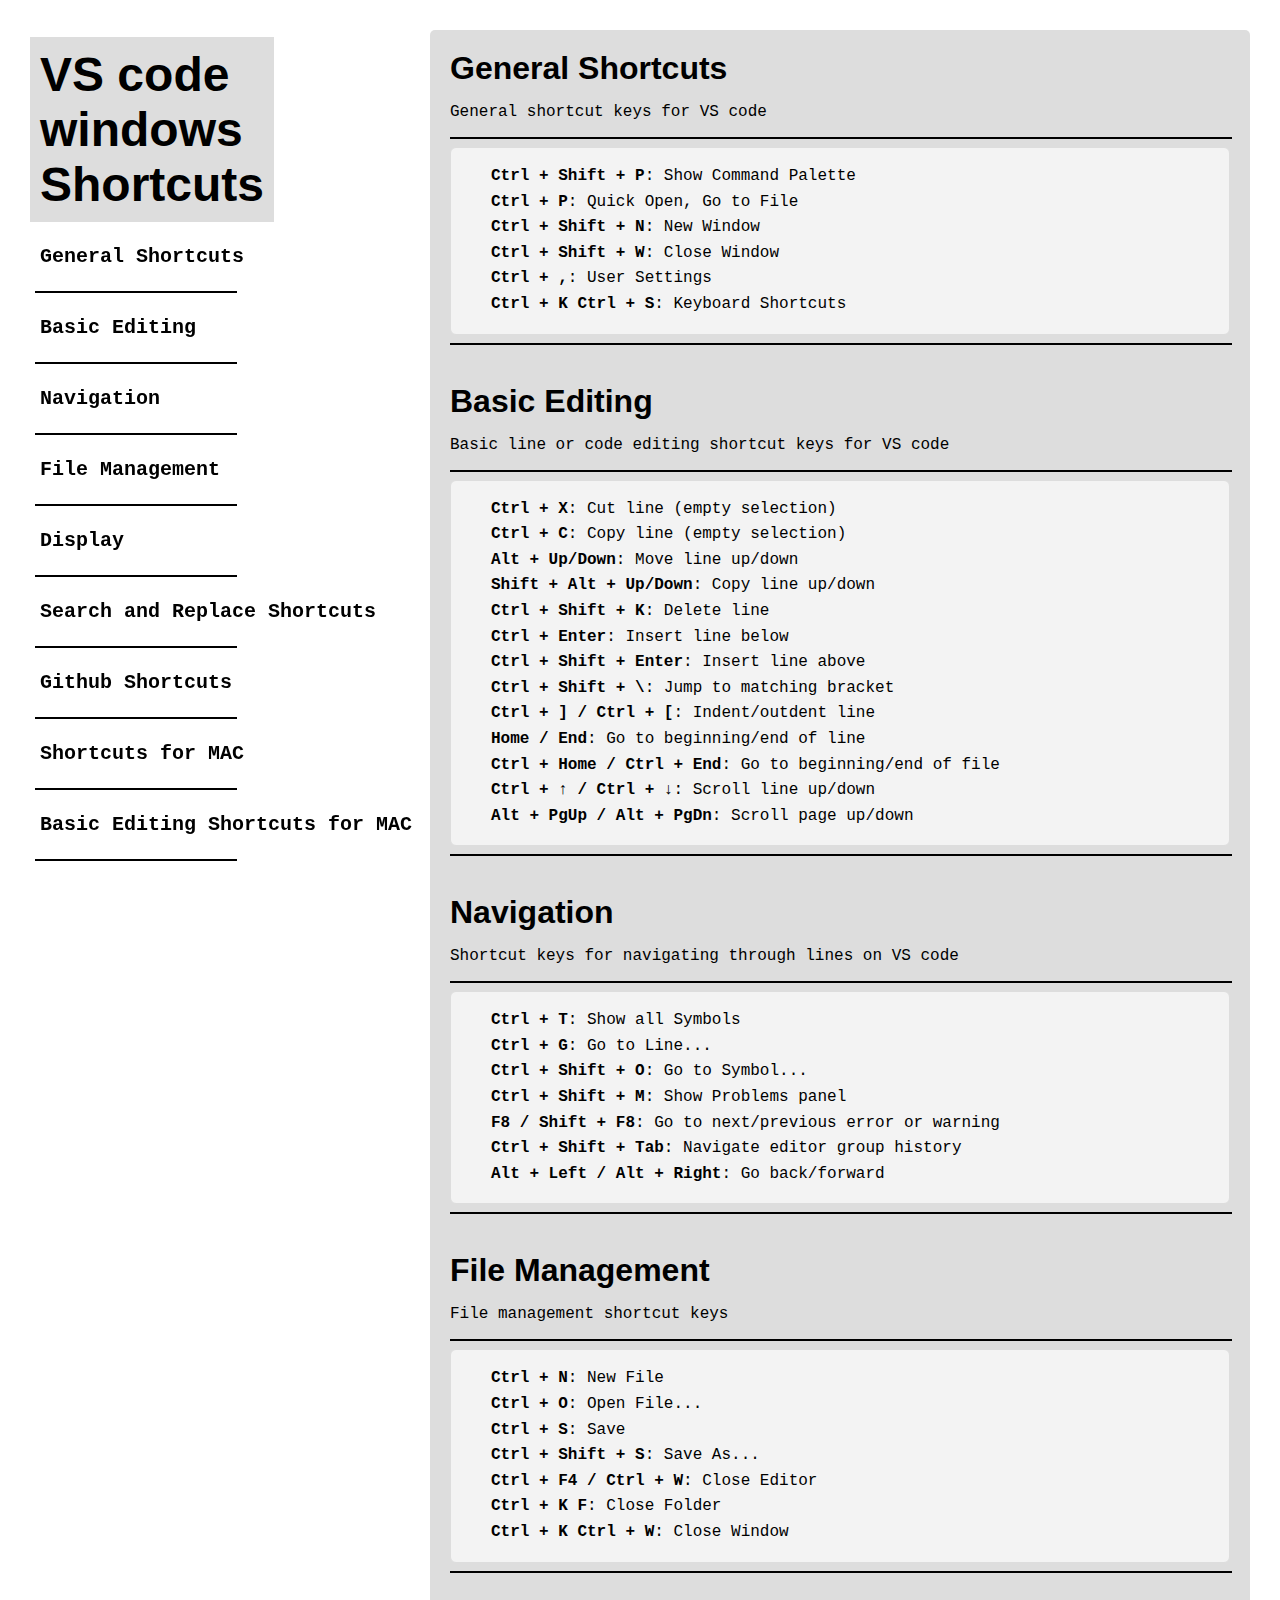
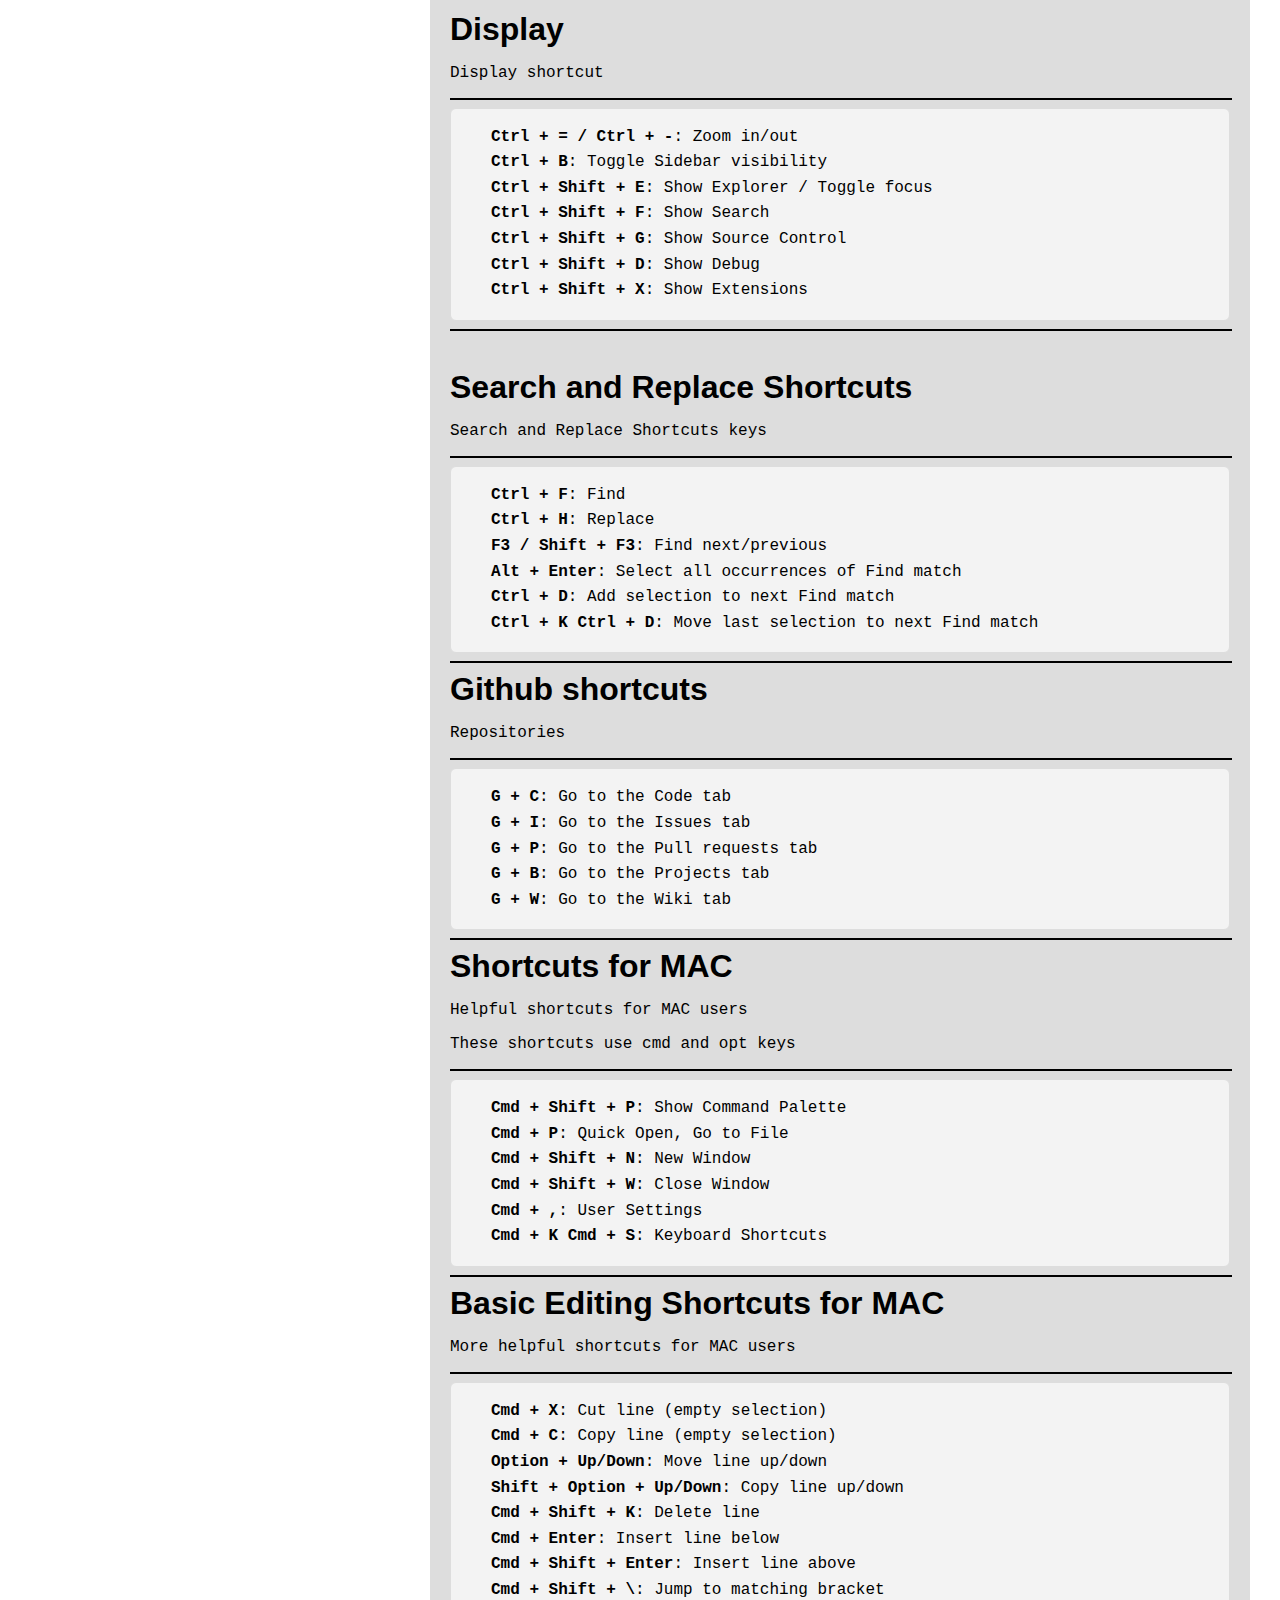
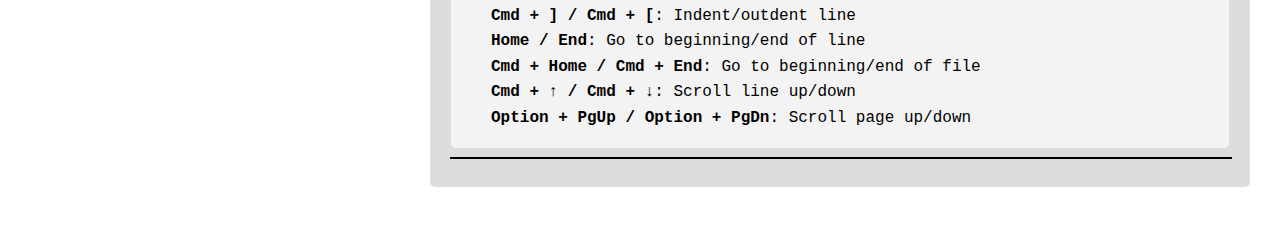
<file: index.html>
<!DOCTYPE html>
<html lang="en">
<head>
    <meta charset="UTF-8">
    <meta name="viewport" content="width=, initial-scale=1.0">
    <link rel="stylesheet" href="styles.css">
    <title>Document</title>
</head>
<body>
    <nav id="navbar">
        <header >
            <h1 id="main_header">VS code <br> windows <br>Shortcuts</h1>
        </header>

        <div class="nav">
            <a href="#General_Shortcuts" class="nav-link">General Shortcuts</a>
            <hr>
            <a href="#Basic_Editing" class="nav-link">Basic Editing</a>
            <hr>
            <a href="#Navigation" class="nav-link">Navigation</a>
            <hr>
            <a href="#File_Management" class="nav-link">File Management</a>
            <hr>
            <a href="#Display" class="nav-link">Display</a>
            <hr>
            <a href="#Search_and_Replace_Shortcuts" class="nav-link">Search and Replace Shortcuts</a>
            <hr>
            <a href="#Github_Shortcuts" class="nav-link">Github Shortcuts</a>
            <hr>
            <a href="#Shortcuts_for_MAC" class="nav-link">Shortcuts for MAC</a>
            <hr>
            <a href="#Basic_Editing_Shortcuts_for_MAC" class="nav-link">Basic Editing Shortcuts for MAC</a>
            <hr>
        </div>
    </nav>

    <main id="main-doc">
        <section class="main-section" id="General_Shortcuts">
            <header id="section_header">General Shortcuts</header>
            <p>General shortcut keys for VS code</p>            
            <hr id="main_hr">
            <article>
                <code>
                    <ul>
                        <li><strong>Ctrl + Shift + P</strong>: Show Command Palette</li>
                        <li><strong>Ctrl + P</strong>: Quick Open, Go to File</li>
                        <li><strong>Ctrl + Shift + N</strong>: New Window</li>
                        <li><strong>Ctrl + Shift + W</strong>: Close Window</li>
                        <li><strong>Ctrl + ,</strong>: User Settings</li>
                        <li><strong>Ctrl + K Ctrl + S</strong>: Keyboard Shortcuts</li>
                    </ul>
                </code>
                <hr id="main_hr">
            </article>
        </section>

        <section class="main-section" id="Basic_Editing">
            <header id="section_header">Basic Editing</header>
            <p>Basic line or code editing shortcut keys for VS code</p>
            <hr id="main_hr">
            <article>
            <code>
                <ul>
                    <li><strong>Ctrl + X</strong>: Cut line (empty selection)</li>
                    <li><strong>Ctrl + C</strong>: Copy line (empty selection)</li>
                    <li><strong>Alt + Up/Down</strong>: Move line up/down</li>
                    <li><strong>Shift + Alt + Up/Down</strong>: Copy line up/down</li>
                    <li><strong>Ctrl + Shift + K</strong>: Delete line</li>
                    <li><strong>Ctrl + Enter</strong>: Insert line below</li>
                    <li><strong>Ctrl + Shift + Enter</strong>: Insert line above</li>
                    <li><strong>Ctrl + Shift + \</strong>: Jump to matching bracket</li>
                    <li><strong>Ctrl + ] / Ctrl + [</strong>: Indent/outdent line</li>
                    <li><strong>Home / End</strong>: Go to beginning/end of line</li>
                    <li><strong>Ctrl + Home / Ctrl + End</strong>: Go to beginning/end of file</li>
                    <li><strong>Ctrl + ↑ / Ctrl + ↓</strong>: Scroll line up/down</li>
                    <li><strong>Alt + PgUp / Alt + PgDn</strong>: Scroll page up/down</li>
                </ul>
            </code>

                <hr id="main_hr">
            </article>
        </section>

        <section class="main-section" id="Navigation">
            <header id="section_header">Navigation</header>
            <p>Shortcut keys for navigating through lines on VS code</p>
            <hr id="main_hr">
            <article>
                <code>
                    <ul>
                        <li><strong>Ctrl + T</strong>: Show all Symbols</li>
                        <li><strong>Ctrl + G</strong>: Go to Line...</li>
                        <li><strong>Ctrl + Shift + O</strong>: Go to Symbol...</li>
                        <li><strong>Ctrl + Shift + M</strong>: Show Problems panel</li>
                        <li><strong>F8 / Shift + F8</strong>: Go to next/previous error or warning</li>
                        <li><strong>Ctrl + Shift + Tab</strong>: Navigate editor group history</li>
                        <li><strong>Alt + Left / Alt + Right</strong>: Go back/forward</li>
                    </ul>
                </code>
                <hr id="main_hr">
            </article>
        </section>
        
        <section class="main-section" id="File_Management">
            <header id="section_header">File Management</header>
            <p>File management shortcut keys</p>
            <hr id="main_hr">
            <article>
                <code>
                    <ul>
                        <li><strong>Ctrl + N</strong>: New File</li>
                        <li><strong>Ctrl + O</strong>: Open File...</li>
                        <li><strong>Ctrl + S</strong>: Save</li>
                        <li><strong>Ctrl + Shift + S</strong>: Save As...</li>
                        <li><strong>Ctrl + F4 / Ctrl + W</strong>: Close Editor</li>
                        <li><strong>Ctrl + K F</strong>: Close Folder</li>
                        <li><strong>Ctrl + K Ctrl + W</strong>: Close Window</li>       
                    </ul>
                </code>
                <hr id="main_hr">
            </article>
        </section>

        <section class="main-section" id="Display">
            <header id="section_header">Display</header>
            <p>Display shortcut</p>
            <hr id="main_hr">
            <article>
                <code>
                    <ul>
                        <li><strong>Ctrl + = / Ctrl + -</strong>: Zoom in/out</li>
                        <li><strong>Ctrl + B</strong>: Toggle Sidebar visibility</li>
                        <li><strong>Ctrl + Shift + E</strong>: Show Explorer / Toggle focus</li>
                        <li><strong>Ctrl + Shift + F</strong>: Show Search</li>
                        <li><strong>Ctrl + Shift + G</strong>: Show Source Control</li>
                        <li><strong>Ctrl + Shift + D</strong>: Show Debug</li>
                        <li><strong>Ctrl + Shift + X</strong>: Show Extensions</li>
                    </ul>
                </code>
                <hr id="main_hr">
            </article>
        </section>

        <section class="main-section" id="Search_and_Replace_Shortcuts">
            <header id="section_header">Search and Replace Shortcuts</header>
            <p>Search and Replace Shortcuts keys</p>
            <hr id="main_hr">
            <article>
                <code>
                    <ul>
                        <li><strong>Ctrl + F</strong>: Find</li>
                        <li><strong>Ctrl + H</strong>: Replace</li>
                        <li><strong>F3 / Shift + F3</strong>: Find next/previous</li>
                        <li><strong>Alt + Enter</strong>: Select all occurrences of Find match</li>
                        <li><strong>Ctrl + D</strong>: Add selection to next Find match</li>
                        <li><strong>Ctrl + K Ctrl + D</strong>: Move last selection to next Find match</li>
                    </ul>
                </code>
                <hr id="main_hr">
            </article>
            
        <section class="main-section" id="Github_Shortcuts">
            <header id="section_header">Github shortcuts</header>
            <p>Repositories</p>
            <hr id="main_hr">
            <article>
                <code>
                    <ul>
                        <li><strong>G + C</strong>: Go to the Code tab</li>
                        <li><strong>G + I</strong>: Go to the Issues tab</li>
                        <li><strong>G + P</strong>: Go to the Pull requests tab</li>
                        <li><strong>G + B</strong>: Go to the Projects tab</li>
                        <li><strong>G + W</strong>: Go to the Wiki tab</li>
                    </ul>
                </code>
                <hr id="main_hr">
            </article>
        </section>

        <section class="main-section" id="Shortcuts_for_MAC">
            <header id="section_header">Shortcuts for MAC</header>
            <p>Helpful shortcuts for MAC users</p><p>These shortcuts use cmd and opt keys</p>
            <hr id="main_hr">
            <article>
                <code>
                    <ul>
                        <li><strong>Cmd + Shift + P</strong>: Show Command Palette</li>
                        <li><strong>Cmd + P</strong>: Quick Open, Go to File</li>
                        <li><strong>Cmd + Shift + N</strong>: New Window</li>
                        <li><strong>Cmd + Shift + W</strong>: Close Window</li>
                        <li><strong>Cmd + ,</strong>: User Settings</li>
                        <li><strong>Cmd + K Cmd + S</strong>: Keyboard Shortcuts</li>
                    </ul>
                </code>
                <hr id="main_hr">
            </article>
        </section>

        <section class="main-section" id="Basic_Editing_Shortcuts_for_MAC">
            <header id="section_header">Basic Editing Shortcuts for MAC</header>
            <p>More helpful shortcuts for MAC users</p>
            <hr id="main_hr">
            <article>
                <code>
                    <ul>
                        <li><strong>Cmd + X</strong>: Cut line (empty selection)</li>
                        <li><strong>Cmd + C</strong>: Copy line (empty selection)</li>
                        <li><strong>Option + Up/Down</strong>: Move line up/down</li>
                        <li><strong>Shift + Option + Up/Down</strong>: Copy line up/down</li>
                        <li><strong>Cmd + Shift + K</strong>: Delete line</li>
                        <li><strong>Cmd + Enter</strong>: Insert line below</li>
                        <li><strong>Cmd + Shift + Enter</strong>: Insert line above</li>
                        <li><strong>Cmd + Shift + \</strong>: Jump to matching bracket</li>
                        <li><strong>Cmd + ] / Cmd + [</strong>: Indent/outdent line</li>
                        <li><strong>Home / End</strong>: Go to beginning/end of line</li>
                        <li><strong>Cmd + Home / Cmd + End</strong>: Go to beginning/end of file</li>
                        <li><strong>Cmd + ↑ / Cmd + ↓</strong>: Scroll line up/down</li>
                        <li><strong>Option + PgUp / Option + PgDn</strong>: Scroll page up/down</li>
                    </ul>
                </code>
                <hr id="main_hr">
            </article>
        </section>
    </main>
</body>
</html>
</file>
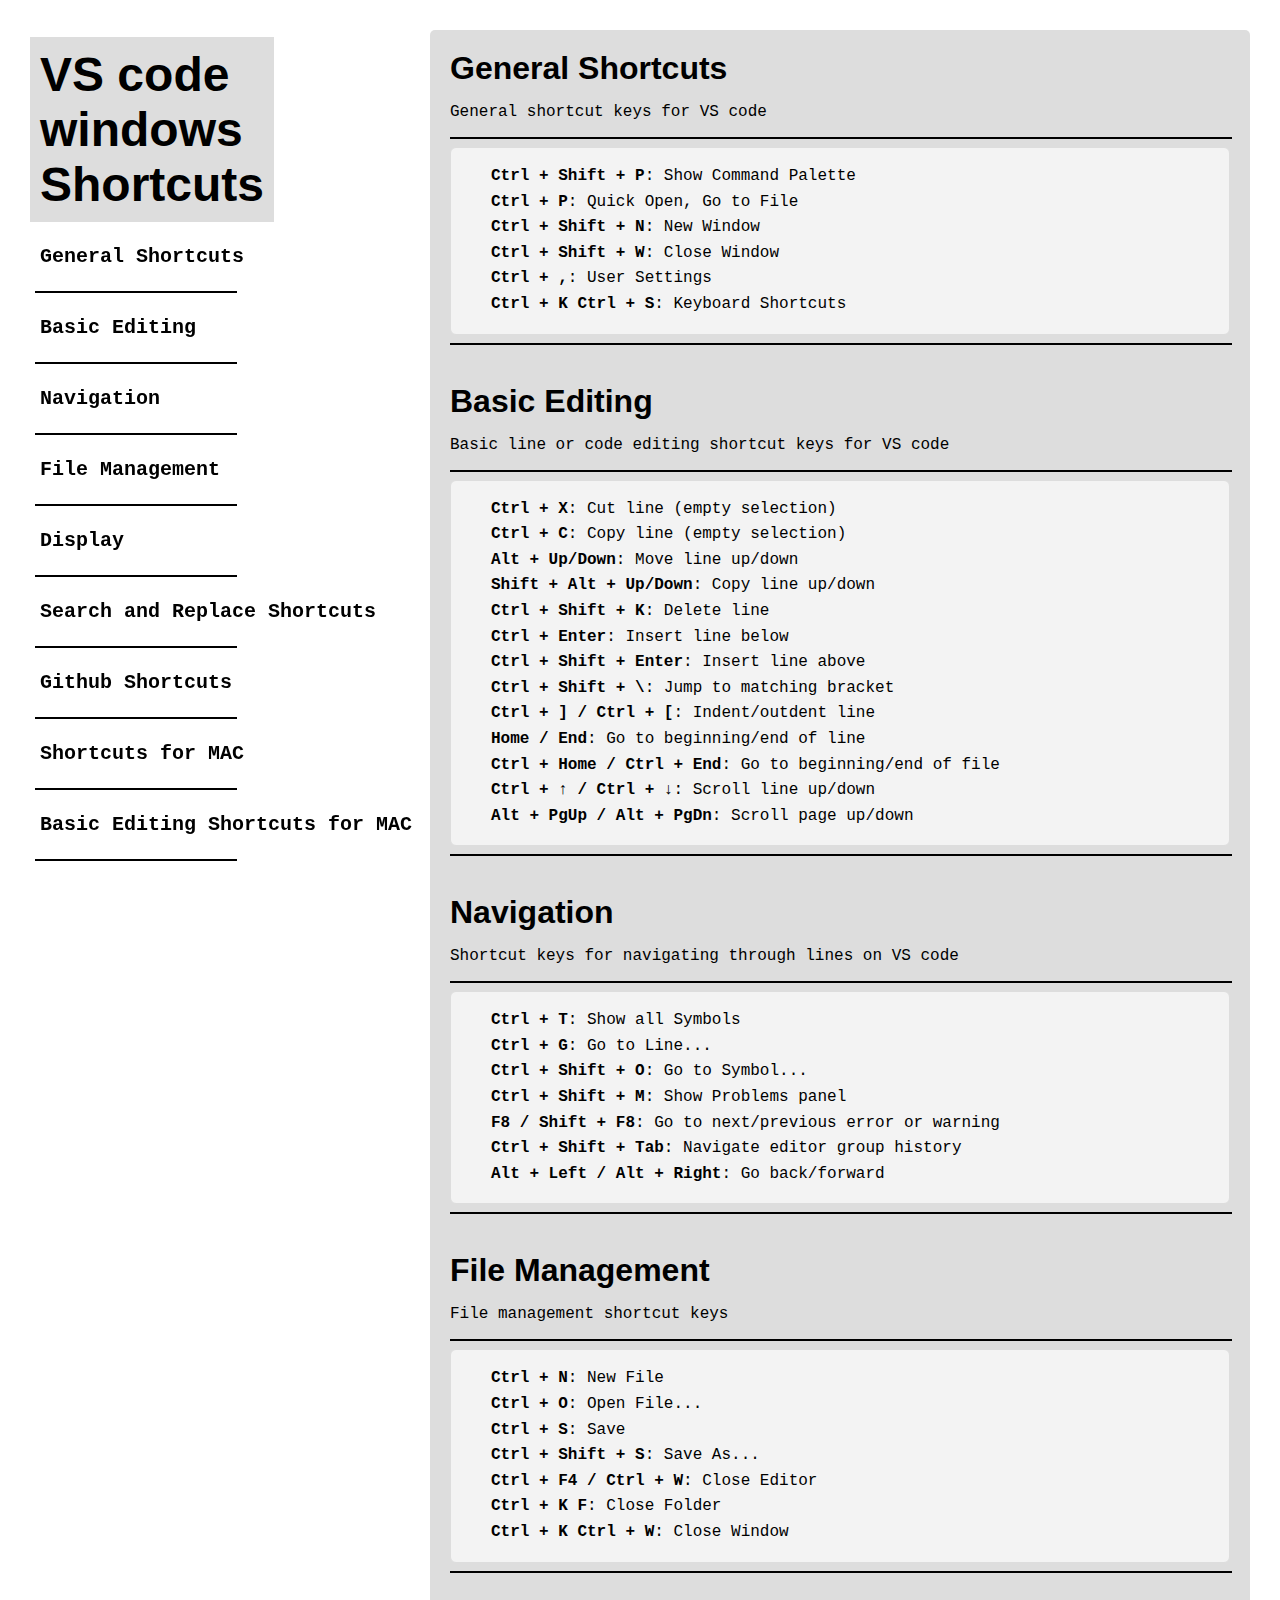
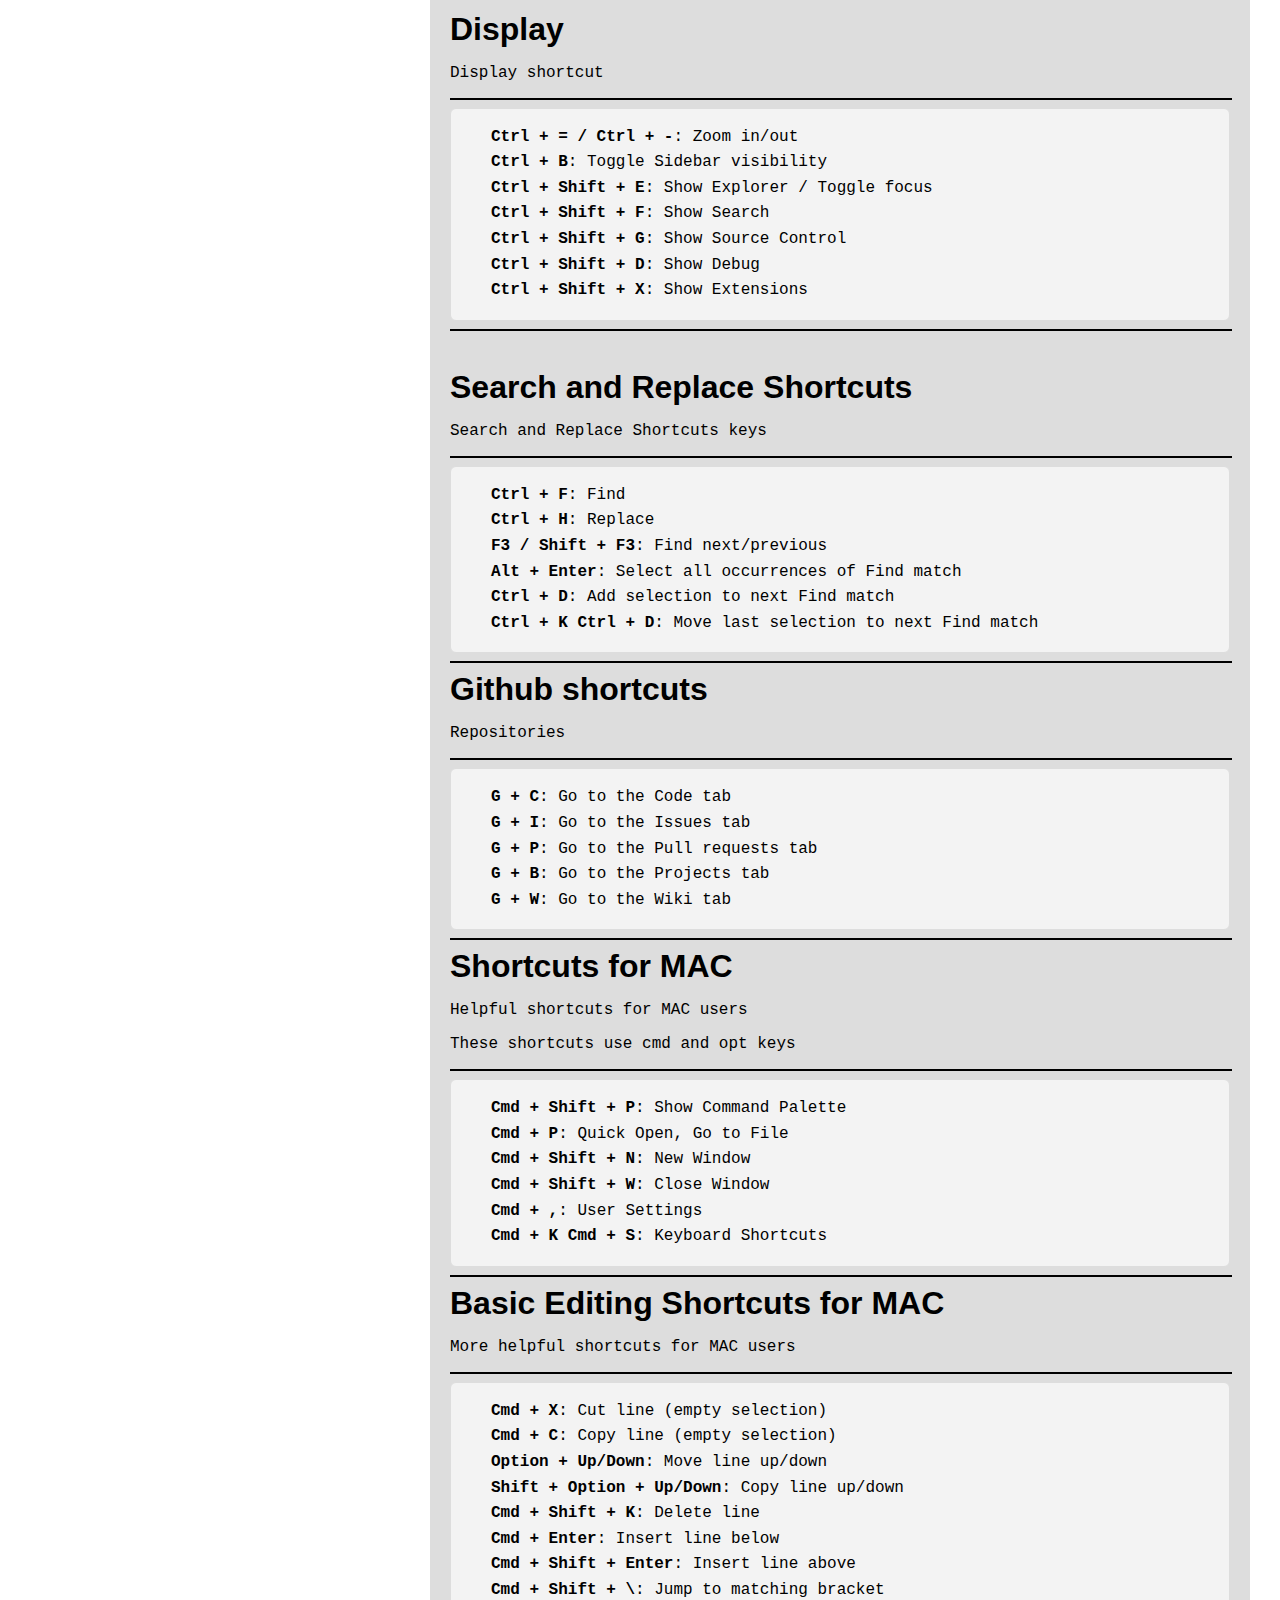
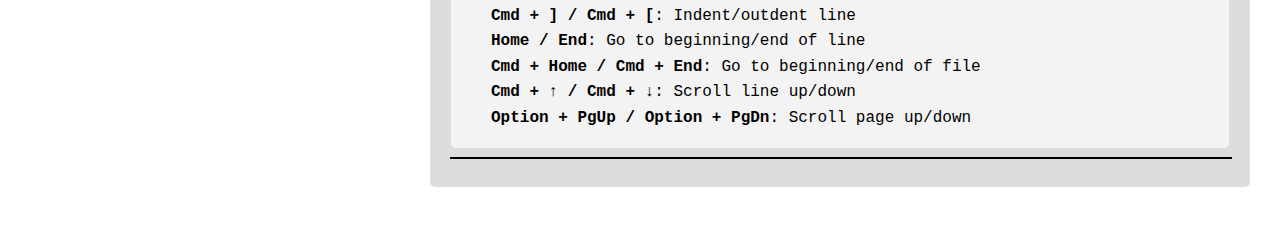
<file: techdoc.html>
<!DOCTYPE html>
<html lang="en">
<head>
    <meta charset="UTF-8">
    <meta name="viewport" content="width=, initial-scale=1.0">
    <link rel="stylesheet" href="styles5.css">
    <title>Document</title>
</head>
<body>
    <nav id="navbar">
        <header >
            <h1 id="main_header">VS code <br> windows <br>Shortcuts</h1>
        </header>

        <div class="nav">
            <a href="#General_Shortcuts" class="nav-link">General Shortcuts</a>
            <hr>
            <a href="#Basic_Editing" class="nav-link">Basic Editing</a>
            <hr>
            <a href="#Navigation" class="nav-link">Navigation</a>
            <hr>
            <a href="#File_Management" class="nav-link">File Management</a>
            <hr>
            <a href="#Display" class="nav-link">Display</a>
            <hr>
            <a href="#Search_and_Replace_Shortcuts" class="nav-link">Search and Replace Shortcuts</a>
            <hr>
            <a href="#Github_Shortcuts" class="nav-link">Github Shortcuts</a>
            <hr>
            <a href="#Shortcuts_for_MAC" class="nav-link">Shortcuts for MAC</a>
            <hr>
            <a href="#Basic_Editing_Shortcuts_for_MAC" class="nav-link">Basic Editing Shortcuts for MAC</a>
            <hr>
        </div>
    </nav>

    <main id="main-doc">
        <section class="main-section" id="General_Shortcuts">
            <header id="section_header">General Shortcuts</header>
            <p>General shortcut keys for VS code</p>            
            <hr id="main_hr">
            <article>
                <code>
                    <ul>
                        <li><strong>Ctrl + Shift + P</strong>: Show Command Palette</li>
                        <li><strong>Ctrl + P</strong>: Quick Open, Go to File</li>
                        <li><strong>Ctrl + Shift + N</strong>: New Window</li>
                        <li><strong>Ctrl + Shift + W</strong>: Close Window</li>
                        <li><strong>Ctrl + ,</strong>: User Settings</li>
                        <li><strong>Ctrl + K Ctrl + S</strong>: Keyboard Shortcuts</li>
                    </ul>
                </code>
                <hr id="main_hr">
            </article>
        </section>

        <section class="main-section" id="Basic_Editing">
            <header id="section_header">Basic Editing</header>
            <p>Basic line or code editing shortcut keys for VS code</p>
            <hr id="main_hr">
            <article>
            <code>
                <ul>
                    <li><strong>Ctrl + X</strong>: Cut line (empty selection)</li>
                    <li><strong>Ctrl + C</strong>: Copy line (empty selection)</li>
                    <li><strong>Alt + Up/Down</strong>: Move line up/down</li>
                    <li><strong>Shift + Alt + Up/Down</strong>: Copy line up/down</li>
                    <li><strong>Ctrl + Shift + K</strong>: Delete line</li>
                    <li><strong>Ctrl + Enter</strong>: Insert line below</li>
                    <li><strong>Ctrl + Shift + Enter</strong>: Insert line above</li>
                    <li><strong>Ctrl + Shift + \</strong>: Jump to matching bracket</li>
                    <li><strong>Ctrl + ] / Ctrl + [</strong>: Indent/outdent line</li>
                    <li><strong>Home / End</strong>: Go to beginning/end of line</li>
                    <li><strong>Ctrl + Home / Ctrl + End</strong>: Go to beginning/end of file</li>
                    <li><strong>Ctrl + ↑ / Ctrl + ↓</strong>: Scroll line up/down</li>
                    <li><strong>Alt + PgUp / Alt + PgDn</strong>: Scroll page up/down</li>
                </ul>
            </code>

                <hr id="main_hr">
            </article>
        </section>

        <section class="main-section" id="Navigation">
            <header id="section_header">Navigation</header>
            <p>Shortcut keys for navigating through lines on VS code</p>
            <hr id="main_hr">
            <article>
                <code>
                    <ul>
                        <li><strong>Ctrl + T</strong>: Show all Symbols</li>
                        <li><strong>Ctrl + G</strong>: Go to Line...</li>
                        <li><strong>Ctrl + Shift + O</strong>: Go to Symbol...</li>
                        <li><strong>Ctrl + Shift + M</strong>: Show Problems panel</li>
                        <li><strong>F8 / Shift + F8</strong>: Go to next/previous error or warning</li>
                        <li><strong>Ctrl + Shift + Tab</strong>: Navigate editor group history</li>
                        <li><strong>Alt + Left / Alt + Right</strong>: Go back/forward</li>
                    </ul>
                </code>
                <hr id="main_hr">
            </article>
        </section>
        
        <section class="main-section" id="File_Management">
            <header id="section_header">File Management</header>
            <p>File management shortcut keys</p>
            <hr id="main_hr">
            <article>
                <code>
                    <ul>
                        <li><strong>Ctrl + N</strong>: New File</li>
                        <li><strong>Ctrl + O</strong>: Open File...</li>
                        <li><strong>Ctrl + S</strong>: Save</li>
                        <li><strong>Ctrl + Shift + S</strong>: Save As...</li>
                        <li><strong>Ctrl + F4 / Ctrl + W</strong>: Close Editor</li>
                        <li><strong>Ctrl + K F</strong>: Close Folder</li>
                        <li><strong>Ctrl + K Ctrl + W</strong>: Close Window</li>       
                    </ul>
                </code>
                <hr id="main_hr">
            </article>
        </section>

        <section class="main-section" id="Display">
            <header id="section_header">Display</header>
            <p>Display shortcut</p>
            <hr id="main_hr">
            <article>
                <code>
                    <ul>
                        <li><strong>Ctrl + = / Ctrl + -</strong>: Zoom in/out</li>
                        <li><strong>Ctrl + B</strong>: Toggle Sidebar visibility</li>
                        <li><strong>Ctrl + Shift + E</strong>: Show Explorer / Toggle focus</li>
                        <li><strong>Ctrl + Shift + F</strong>: Show Search</li>
                        <li><strong>Ctrl + Shift + G</strong>: Show Source Control</li>
                        <li><strong>Ctrl + Shift + D</strong>: Show Debug</li>
                        <li><strong>Ctrl + Shift + X</strong>: Show Extensions</li>
                    </ul>
                </code>
                <hr id="main_hr">
            </article>
        </section>

        <section class="main-section" id="Search_and_Replace_Shortcuts">
            <header id="section_header">Search and Replace Shortcuts</header>
            <p>Search and Replace Shortcuts keys</p>
            <hr id="main_hr">
            <article>
                <code>
                    <ul>
                        <li><strong>Ctrl + F</strong>: Find</li>
                        <li><strong>Ctrl + H</strong>: Replace</li>
                        <li><strong>F3 / Shift + F3</strong>: Find next/previous</li>
                        <li><strong>Alt + Enter</strong>: Select all occurrences of Find match</li>
                        <li><strong>Ctrl + D</strong>: Add selection to next Find match</li>
                        <li><strong>Ctrl + K Ctrl + D</strong>: Move last selection to next Find match</li>
                    </ul>
                </code>
                <hr id="main_hr">
            </article>
            
        <section class="main-section" id="Github_Shortcuts">
            <header id="section_header">Github shortcuts</header>
            <p>Repositories</p>
            <hr id="main_hr">
            <article>
                <code>
                    <ul>
                        <li><strong>G + C</strong>: Go to the Code tab</li>
                        <li><strong>G + I</strong>: Go to the Issues tab</li>
                        <li><strong>G + P</strong>: Go to the Pull requests tab</li>
                        <li><strong>G + B</strong>: Go to the Projects tab</li>
                        <li><strong>G + W</strong>: Go to the Wiki tab</li>
                    </ul>
                </code>
                <hr id="main_hr">
            </article>
        </section>

        <section class="main-section" id="Shortcuts_for_MAC">
            <header id="section_header">Shortcuts for MAC</header>
            <p>Helpful shortcuts for MAC users</p><p>These shortcuts use cmd and opt keys</p>
            <hr id="main_hr">
            <article>
                <code>
                    <ul>
                        <li><strong>Cmd + Shift + P</strong>: Show Command Palette</li>
                        <li><strong>Cmd + P</strong>: Quick Open, Go to File</li>
                        <li><strong>Cmd + Shift + N</strong>: New Window</li>
                        <li><strong>Cmd + Shift + W</strong>: Close Window</li>
                        <li><strong>Cmd + ,</strong>: User Settings</li>
                        <li><strong>Cmd + K Cmd + S</strong>: Keyboard Shortcuts</li>
                    </ul>
                </code>
                <hr id="main_hr">
            </article>
        </section>

        <section class="main-section" id="Basic_Editing_Shortcuts_for_MAC">
            <header id="section_header">Basic Editing Shortcuts for MAC</header>
            <p>More helpful shortcuts for MAC users</p>
            <hr id="main_hr">
            <article>
                <code>
                    <ul>
                        <li><strong>Cmd + X</strong>: Cut line (empty selection)</li>
                        <li><strong>Cmd + C</strong>: Copy line (empty selection)</li>
                        <li><strong>Option + Up/Down</strong>: Move line up/down</li>
                        <li><strong>Shift + Option + Up/Down</strong>: Copy line up/down</li>
                        <li><strong>Cmd + Shift + K</strong>: Delete line</li>
                        <li><strong>Cmd + Enter</strong>: Insert line below</li>
                        <li><strong>Cmd + Shift + Enter</strong>: Insert line above</li>
                        <li><strong>Cmd + Shift + \</strong>: Jump to matching bracket</li>
                        <li><strong>Cmd + ] / Cmd + [</strong>: Indent/outdent line</li>
                        <li><strong>Home / End</strong>: Go to beginning/end of line</li>
                        <li><strong>Cmd + Home / Cmd + End</strong>: Go to beginning/end of file</li>
                        <li><strong>Cmd + ↑ / Cmd + ↓</strong>: Scroll line up/down</li>
                        <li><strong>Option + PgUp / Option + PgDn</strong>: Scroll page up/down</li>
                    </ul>
                </code>
                <hr id="main_hr">
            </article>
        </section>
    </main>
</body>
</html>
</file>
<file: styles.css>
*{
    font-family: monospace;
    font-size: large;
}
body {
    margin: 10px;
    padding: 20px;
}
#main_header{
    text-align: left;
    font-size: xxx-large;
    font-weight: bold;
    margin-bottom: 20px;
    font-family: Arial, Helvetica, sans-serif;
    position: fixed;
    background-color: #ddd;
    padding: 10px;
    top: 5px;
}
.nav {
    display: flex;
    flex-direction: column;
    align-items: flex-start;
    margin-left: -10px;
    gap: 5px; 
    width: fit-content;
    padding: 5px 10px;
    border-radius: 5px;
    position: fixed;
    top: 230px;
}
a.nav-link {
    text-decoration: none;
    font-size: x-large;
    color: black;
    font-weight: bold;
    padding: 10px;
}
hr{
    border: solid black 1px;
    width: 200px;
    margin-left: 5px;
}
#main-doc{
    margin-left: 400px;
    padding: 20px;
    display: flex;
    flex-direction: column;
    gap: 30px;
    background-color: #ddd;
    border-radius: 5px;
}
#main_hr{
    border: solid black 1px;
    width: 100%;
    margin-left: 0px;
}
#section_header{
    font-size: xx-large;
    font-weight: bold;
    margin-bottom: 10px;
    font-family: Arial, Helvetica, sans-serif;
}
code{
    display: block;
    overflow-x: auto;          
    line-height: 1.6;
    background-color: #f3f3f3; 
    border-radius: 6px;
    border: 1px solid #ddd;
    font-family: Consolas, monospace;
    font-size: 0.95rem;
}
ul{
    list-style-type: none;
}
/* #navbar{
    display: flex;
    flex-direction: column;
    align-items: flex-start;
    margin-left: 0;
    left: 0;
    top: 200px;
    position: fixed;
    width: 250px;
} */
@media (max-width: 600px) {

    .nav {
        position: static;     /* sidebar goes back to normal flow */
        width: 100%;          /* full width */
        display: block;
        padding: 0;
        margin-left: 0px;
    }

    #main_header {
        position: static;
        font-size: xx-large;
    }

    #main-doc {
        margin-left: 0;       /* remove giant margin */
        padding-top: 20px;
    }
}
</file>
<file: styles5.css>
*{
    font-family: monospace;
    font-size: large;
}
body {
    margin: 10px;
    padding: 20px;
}
#main_header{
    text-align: left;
    font-size: xxx-large;
    font-weight: bold;
    margin-bottom: 20px;
    font-family: Arial, Helvetica, sans-serif;
    position: fixed;
    background-color: #ddd;
    padding: 10px;
    top: 5px;
}
.nav {
    display: flex;
    flex-direction: column;
    align-items: flex-start;
    margin-left: -10px;
    gap: 5px; 
    width: fit-content;
    padding: 5px 10px;
    border-radius: 5px;
    position: fixed;
    top: 230px;
}
a.nav-link {
    text-decoration: none;
    font-size: x-large;
    color: black;
    font-weight: bold;
    padding: 10px;
}
hr{
    border: solid black 1px;
    width: 200px;
    margin-left: 5px;
}
#main-doc{
    margin-left: 400px;
    padding: 20px;
    display: flex;
    flex-direction: column;
    gap: 30px;
    background-color: #ddd;
    border-radius: 5px;
}
#main_hr{
    border: solid black 1px;
    width: 100%;
    margin-left: 0px;
}
#section_header{
    font-size: xx-large;
    font-weight: bold;
    margin-bottom: 10px;
    font-family: Arial, Helvetica, sans-serif;
}
code{
    display: block;
    overflow-x: auto;          
    line-height: 1.6;
    background-color: #f3f3f3; 
    border-radius: 6px;
    border: 1px solid #ddd;
    font-family: Consolas, monospace;
    font-size: 0.95rem;
}
ul{
    list-style-type: none;
}
/* #navbar{
    display: flex;
    flex-direction: column;
    align-items: flex-start;
    margin-left: 0;
    left: 0;
    top: 200px;
    position: fixed;
    width: 250px;
} */
@media (max-width: 600px) {

    .nav {
        position: static;     /* sidebar goes back to normal flow */
        width: 100%;          /* full width */
        display: block;
        padding: 0;
        margin-left: 0px;
    }

    #main_header {
        position: static;
        font-size: xx-large;
    }

    #main-doc {
        margin-left: 0;       /* remove giant margin */
        padding-top: 20px;
    }
}
</file>
